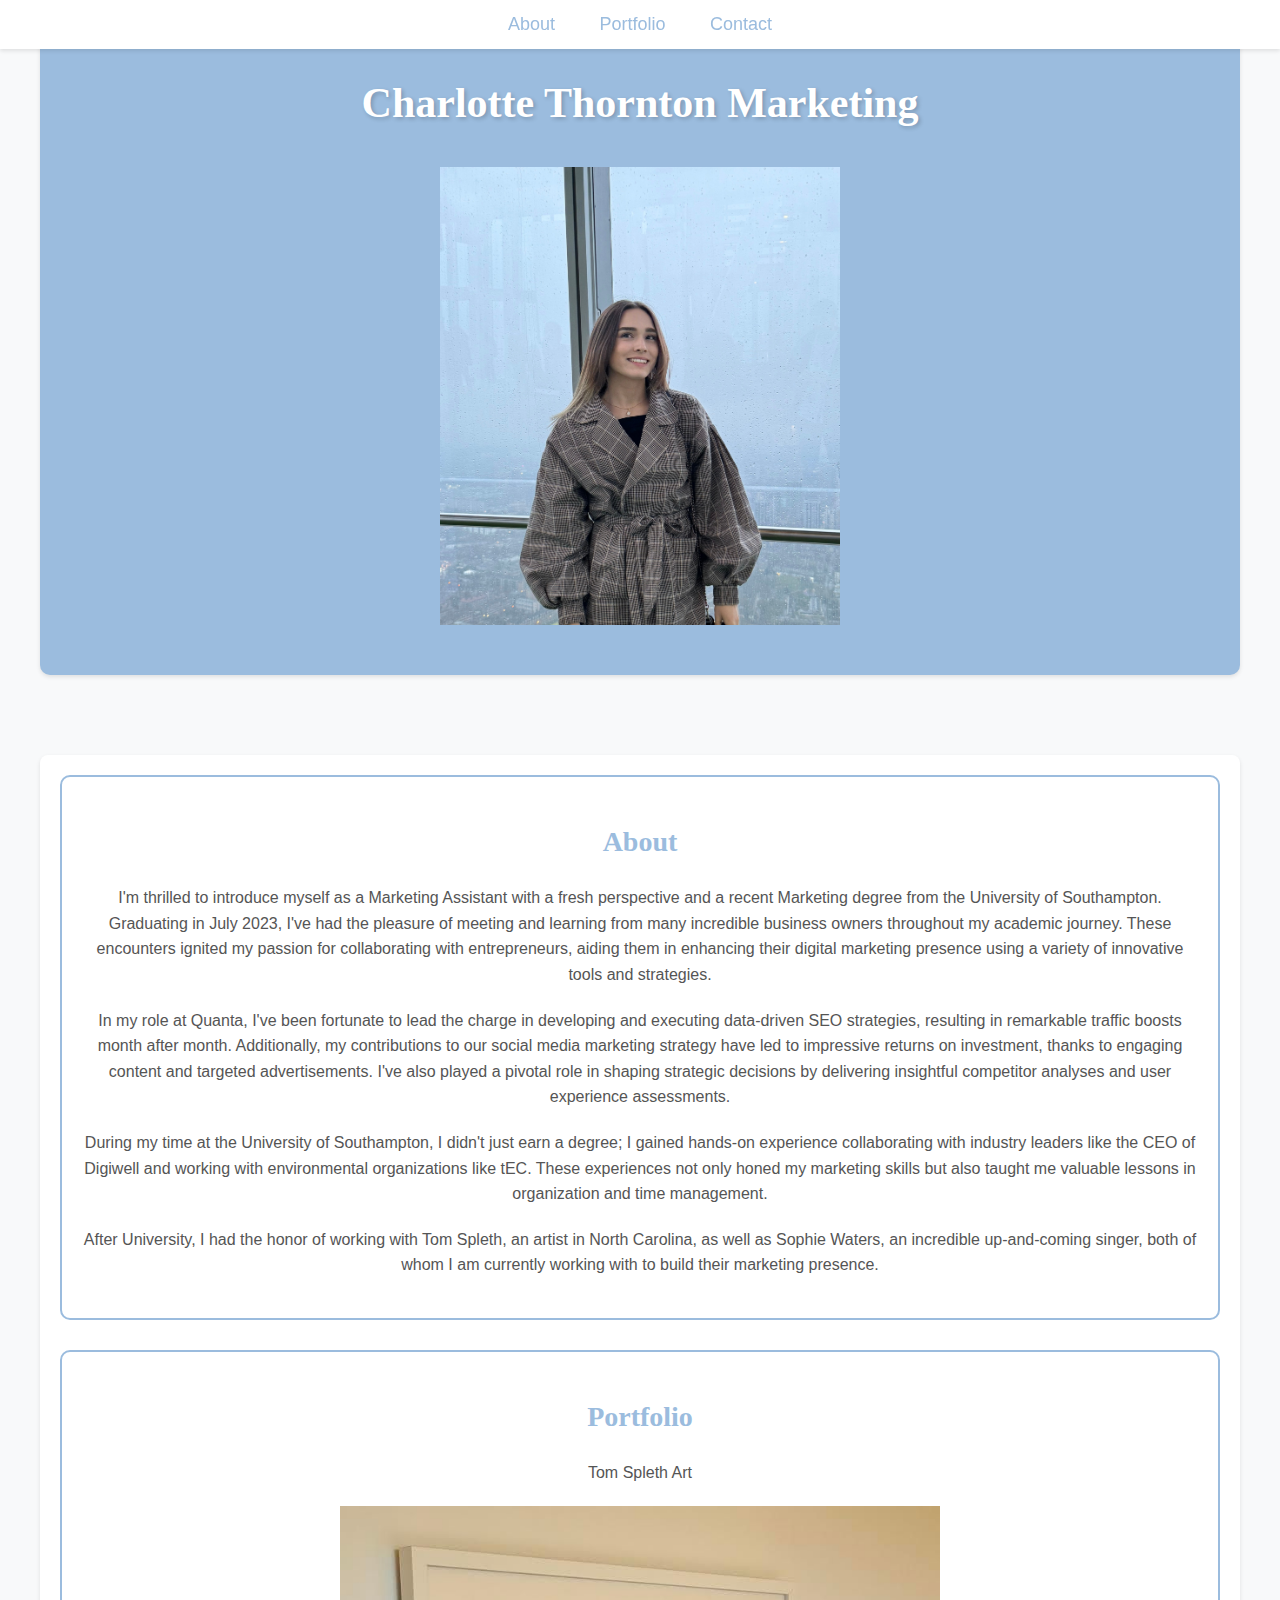
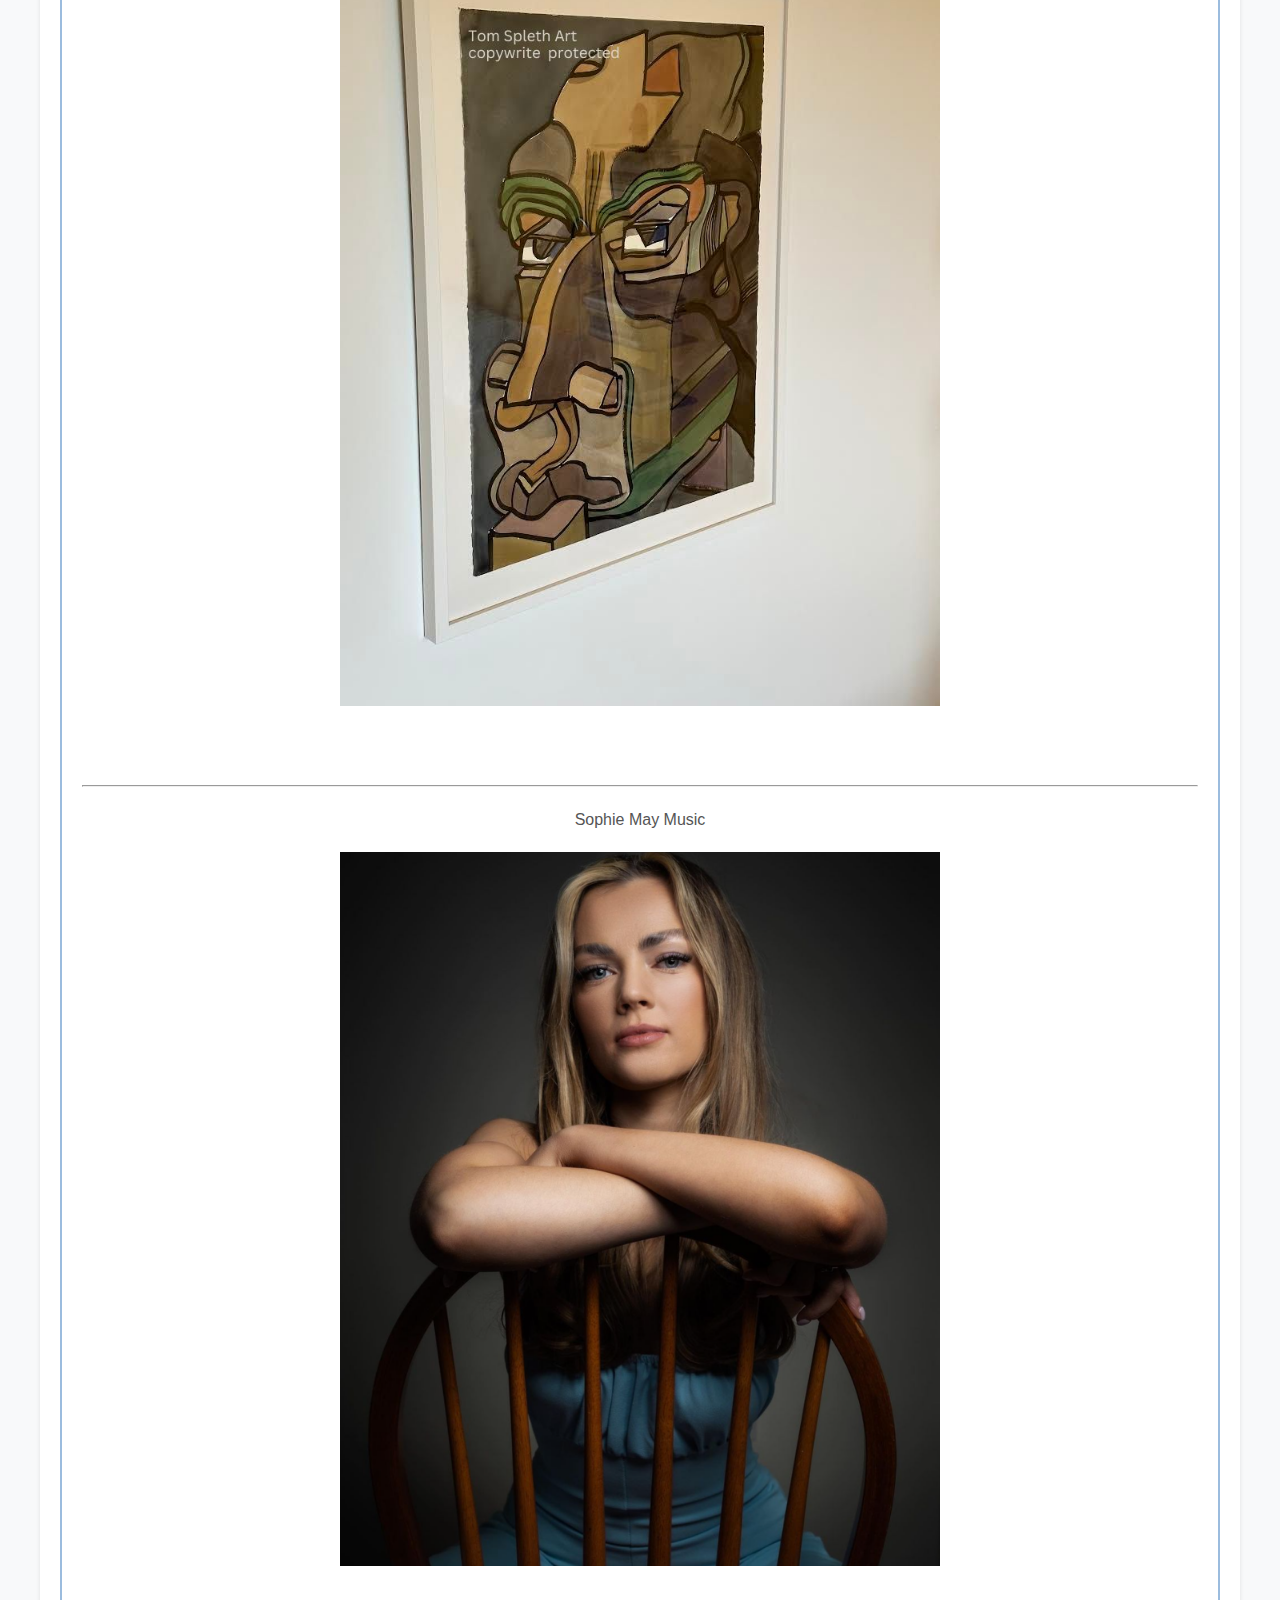
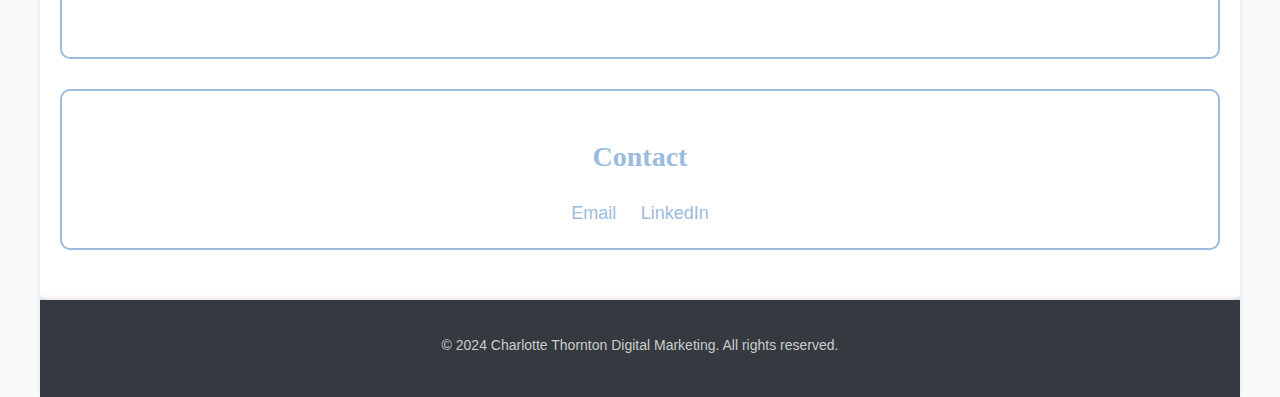
<file: index.html>
<!DOCTYPE html>
<html lang="en">
<head>
    <meta charset="UTF-8">
    <meta name="viewport" content="width=device-width, initial-scale=1.0">
    <title>Charlotte Thornton Marketing</title>
    <link rel="stylesheet" href="style.css">
</head>
<body>

<nav>
    <a href="#about">About</a>
    <a href="#portfolio">Portfolio</a>
    <a href="#contact">Contact</a>
</nav>

<header>
    <h1>Charlotte Thornton Marketing</h1>
    <img src="5f254cd8-077a-4324-81e9-1c3345e17881.jpg" alt="Image">
</header>

<main>
    <section id="about">
        <h2>About</h2>
        <p>I'm thrilled to introduce myself as a Marketing Assistant with a fresh perspective and a recent Marketing degree from the University of Southampton. Graduating in July 2023, I've had the pleasure of meeting and learning from many incredible business owners throughout my academic journey. These encounters ignited my passion for collaborating with entrepreneurs, aiding them in enhancing their digital marketing presence using a variety of innovative tools and strategies.</p>
        <p>In my role at Quanta, I've been fortunate to lead the charge in developing and executing data-driven SEO strategies, resulting in remarkable traffic boosts month after month. Additionally, my contributions to our social media marketing strategy have led to impressive returns on investment, thanks to engaging content and targeted advertisements. I've also played a pivotal role in shaping strategic decisions by delivering insightful competitor analyses and user experience assessments.</p>
        <p>During my time at the University of Southampton, I didn't just earn a degree; I gained hands-on experience collaborating with industry leaders like the CEO of Digiwell and working with environmental organizations like tEC. These experiences not only honed my marketing skills but also taught me valuable lessons in organization and time management.</p>
        <p>After University, I had the honor of working with Tom Spleth, an artist in North Carolina, as well as Sophie Waters, an incredible up-and-coming singer, both of whom I am currently working with to build their marketing presence.</p>
    </section>

    <section id="portfolio">
        <h2>Portfolio</h2>
        <p>Tom Spleth Art</p>
        <img src="copywrite protected.jpg" alt="Tom Spleth Art">
        <br>
        <br>
        <hr>
        <p></p>
        <p>Sophie May Music</p>
        <img src="Screenshot 2024-04-01 at 01.42.22.png" alt="Sophie May Singing">
        <br>
        <br>
    </section>

    <section id="contact">
        <h2>Contact</h2>
        <div class="social-links">
            <p></p>
            <a href="mailto:charlottethornton2@gmail.com" target="_blank">Email</a>
            <a href="https://www.linkedin.com/in/charlotte-e-thornton/" target="_blank">LinkedIn</a>
        </div>
    </section>
</main>

<footer>
    <p>&copy; 2024 Charlotte Thornton Digital Marketing. All rights reserved.</p>
</footer>

</body>
</html>
</file>
<file: style.css>
style.css
* {
    box-sizing: border-box;
    margin: 0;
    padding: 0;
}

body {
    font-family: 'Roboto', sans-serif;
    background-color: #f8f9fa;
    color: #333;
    line-height: 1.6;
    padding: 0;
    max-width: 1200px;
    margin: auto;
}

header {
    background-color: #9bbcde;
    color: #fff;
    padding: 30px;
    text-align: center;
    box-shadow: 0 2px 4px rgba(0, 0, 0, 0.1);
    position: relative;
    margin-bottom: 50px;
    border-radius: 10px;
}

header h1 {
    font-size: 42px;
    margin: 40px 0 30px;
    text-shadow: 2px 2px 4px rgba(0, 0, 0, 0.2);
    font-family: 'Cormorant', serif;
    position: relative;
}

header h1::before {
    content: '';
    position: absolute;
    top: 50%;
    left: 0;
    width: 100%;
    height: 2px;
    background-color: #fff;
    z-index: -1;
}

header img {
    width: 400px;
    height: auto;
    margin-top: 20px;
    max-width: 100%;
}

nav {
    background-color: #fff;
    padding: 10px 0;
    text-align: center;
    box-shadow: 0 2px 4px rgba(0, 0, 0, 0.1);
    position: fixed;
    width: 100%;
    top: 0;
    left: 0;
    z-index: 1000;
}

nav a {
    color: #9bbcde;
    text-decoration: none;
    margin: 0 20px;
    font-size: 18px;
    transition: color 0.3s;
    font-family: 'Roboto', sans-serif;
}

nav a:hover {
    color: #7a9ebc;
}

main {
    background-color: white;
    padding: 20px;
    border-radius: 8px;
    box-shadow: 0 2px 4px rgba(0, 0, 0, 0.1);
    margin-top: 80px;
}

section {
    margin-bottom: 30px;
    text-align: center;
    border: 2px solid #9bbcde;
    border-radius: 10px;
    padding: 20px;
}

h2 {
    font-size: 28px;
    margin-bottom: 20px;
    color: #9bbcde;
    font-family: 'Cormorant', serif;
}

p {
    font-size: 16px;
    margin-bottom: 20px;
    color: #555;
    font-family: 'Roboto', sans-serif;
}

img {
    width: 100%;
    max-width: 600px;
    height: auto;
    margin: 20px auto;
    display: block;
}

.social-links {
    margin-top: 20px;
}

.social-links a {
    color: #9bbcde;
    text-decoration: none;
    margin: 0 10px;
    font-size: 18px;
    transition: color 0.3s;
    font-family: 'Roboto', sans-serif;
}

.social-links a:hover {
    color: #7a9ebc;
}

footer {
    background-color: #343a40;
    color: #fff;
    padding: 20px 0;
    text-align: center;
    position: relative;
    width: 100%;
    box-shadow: 0 -2px 4px rgba(0, 0, 0, 0.1);
}

footer p {
    font-size: 14px;
    color: #ccc;
    font-family: 'Roboto', sans-serif;
}
</file>
